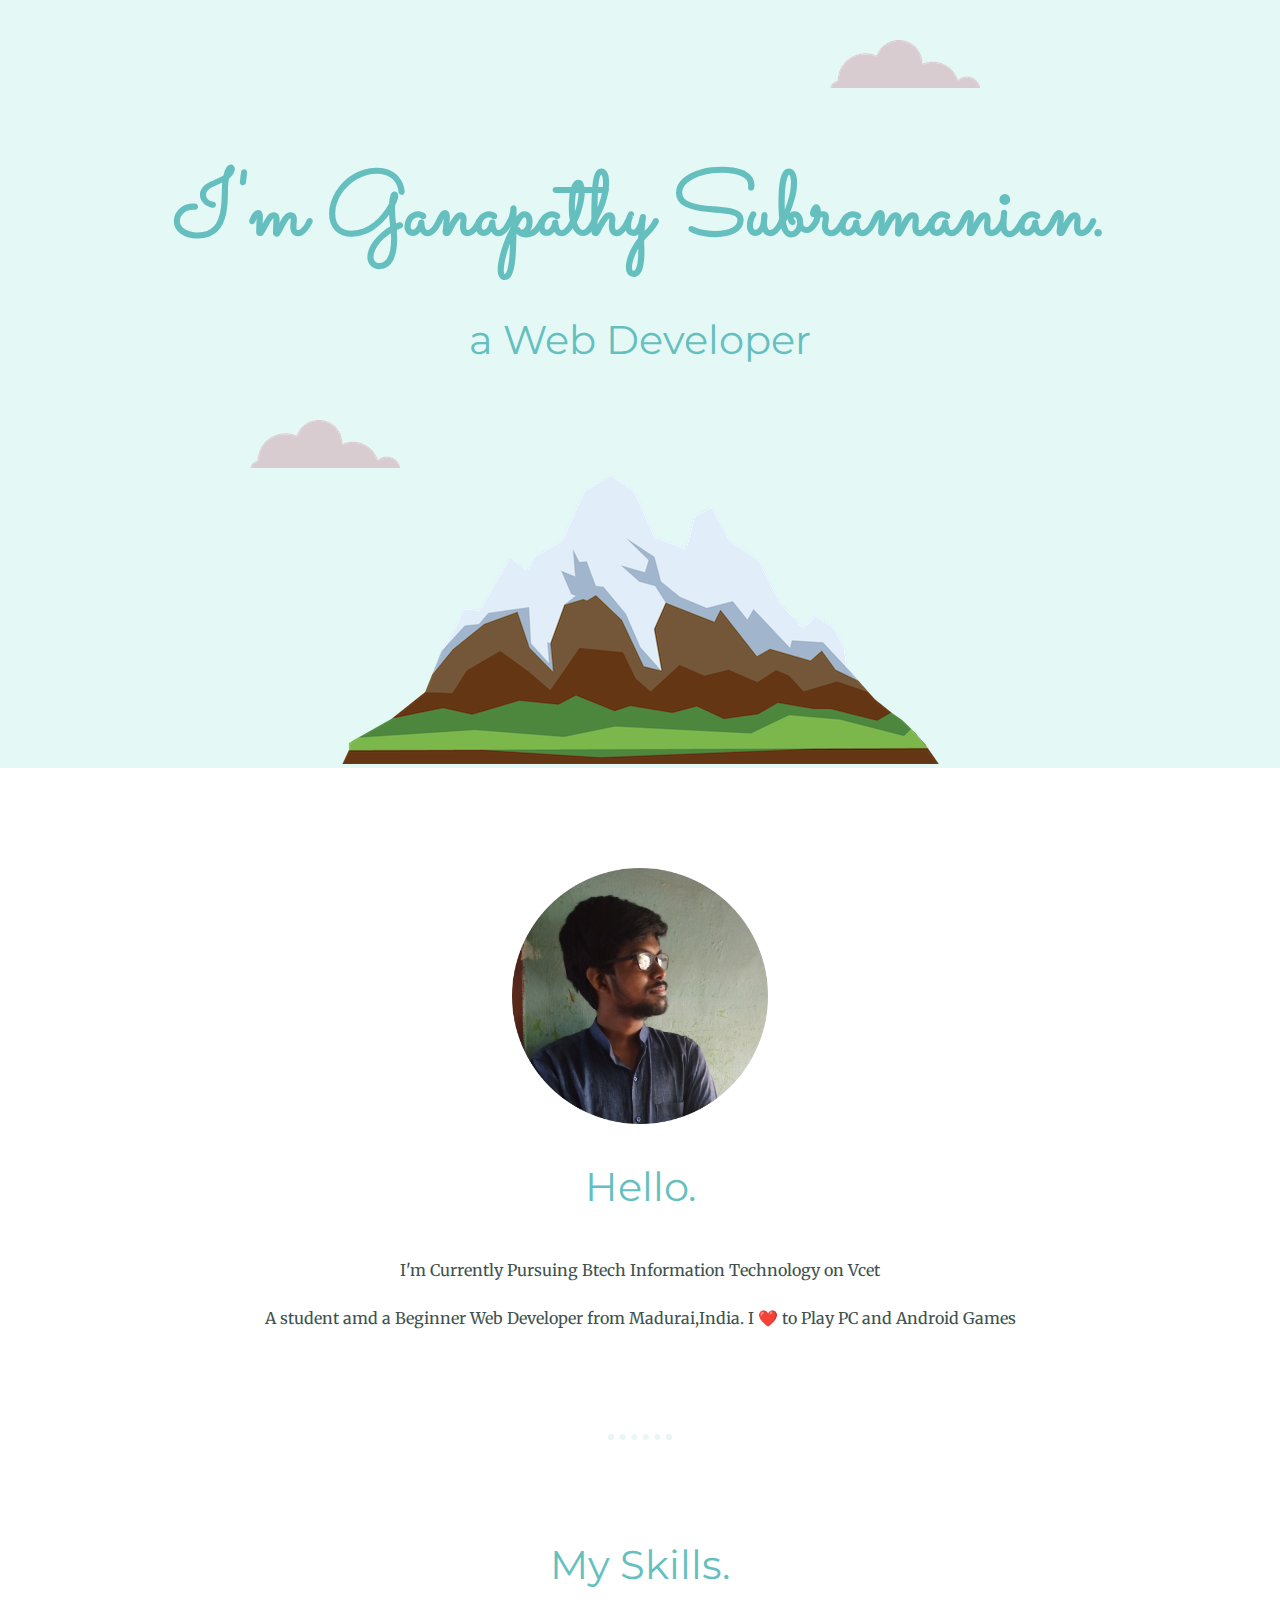
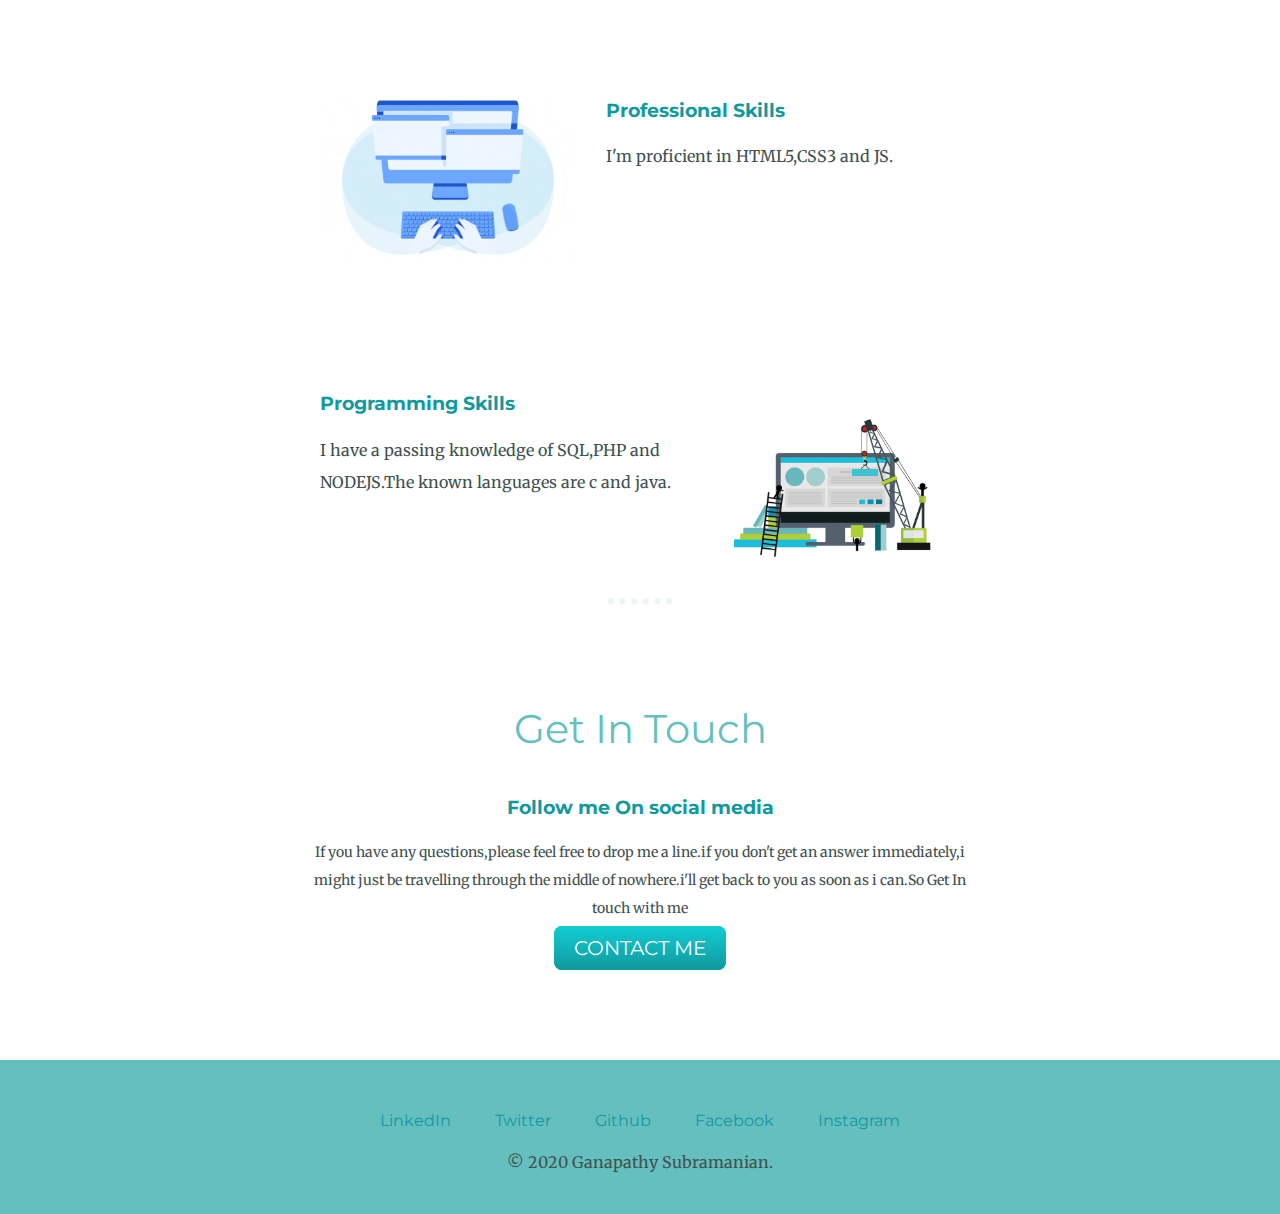
<file: index.html>
<!DOCTYPE html>
<html>

<head>
  <meta charset="utf-8">
  <title>Ganapathy Subramanian</title>
  <link rel="stylesheet" href="css/styles.css">
  <link href="https://fonts.googleapis.com/css?family=Merriweather|Montserrat|Sacramento" rel="stylesheet">
  <link rel="icon" href="GS.ico">
</head>

<body>
  <div class="top-container">
    <img class="top-cloud" src="images/cloud.png" alt="cloud">
    <div class="title-text">
      <h1>I'm Ganapathy Subramanian.</h1>
      <h2>a Web Developer</</h2>
    </div>
    <img class="bottom-cloud" src="images/cloud.png" alt="cloud">
    <img class="mountain" src="images/mountain.png" alt="mountain-img">
  </div>

  <div class="middle-container">
    <div class="profile">
      <img class="profile-img"src="images/Ganapathy.png" alt="angela-profile-img">
      <h2>Hello.</h2>
      <p>I'm Currently Pursuing Btech Information Technology on Vcet</p>
      <p>A student amd a Beginner Web Developer from Madurai,India. I ❤️ to Play PC and Android Games</p>    </div>
    <hr>
	<div class="skills">
          <h2>My Skills.</h2>
          <div class="skill-row">
            <img class="code-img" src="gif/skill.gif" alt="">
            <h3>Professional Skills</h3>
            <p>I'm proficient in HTML5,CSS3 and JS.</p>
          </div><br>
          <div class="skill-row">
            <img class="chilli-img" src="gif/web-dev.gif" alt="">
            <h3>Programming Skills</h3>
            <p>I have a passing knowledge of SQL,PHP and NODEJS.The known languages are c and java.</p>          </div>
        </div>
    <hr>
     <div class="contact-me">
          <h2>Get In Touch</h2>
          <h3>Follow me On social media</h3>
          <p class="contact-para">If you have any questions,please feel free to drop me a line.if you don't get an answer immediately,i might just be travelling through the middle of nowhere.i'll get back to you as soon as i can.So Get In touch with me  </p>
          <a class="btn" href="contact-me.html">CONTACT ME</a>
        </div>
      </div>

   
      <div class="bottom-container">
        <a class="footer-link" href="https://www.linkedin.com/">LinkedIn</a>
        <a class="footer-link" href="https://www.linkedin.com/in/ganapathy-subramanian-897325194/">Twitter</a>
        <a class="footer-link" href="https://github.com/ganapathyda">Github</a>
        <a href="https://www.facebook.com/ganapathysubramanian.ganapathysubramanian.336/">Facebook</a>
        <a href="https://www.instagram.com/ganapathyda">Instagram</a>
        <p>© 2020 Ganapathy Subramanian.</p>
      </div>
</body>

</html>
</file>
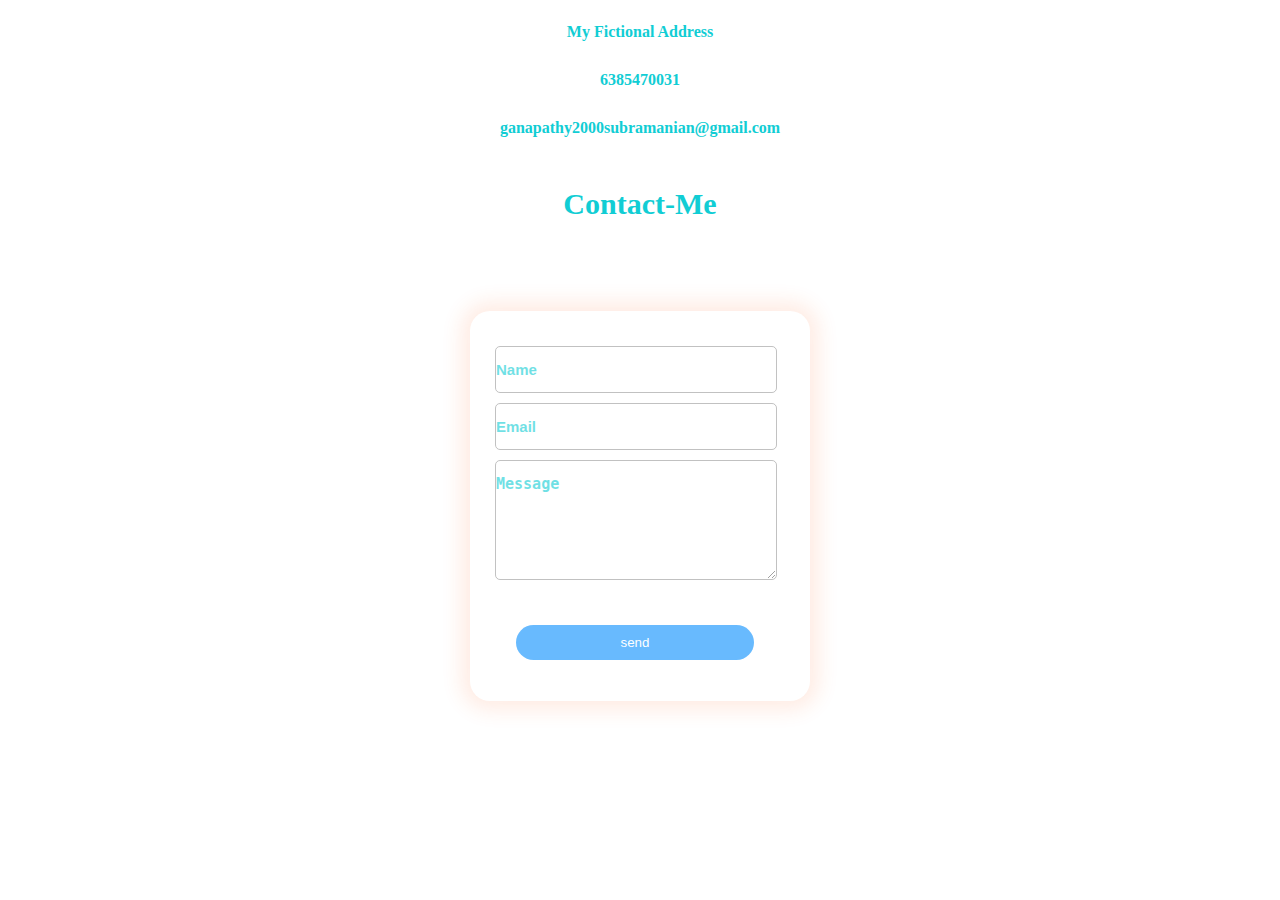
<file: contact-me.html>
<!DOCTYPE html>
<html lang="en">
<head>
    <meta charset="UTF-8">
    <meta name="viewport" content="width=device-width, initial-scale=1.0">
    <link rel="stylesheet" href="css/styles.css">
    <title>Contact Me</title>
</head>
<body>
    <div class="contact-me" id="contact">
    <p>My Fictional Address</p>
    <p>6385470031</p>
    <p>ganapathy2000subramanian@gmail.com</p>
   
 
        <div class="contact_header">
            <p>Contact-Me</p>
        </div>
                <div class="contact_content">
                    <form action="mailto:ganapathy5subramanian@gmail.com" class="contact_form">
                        <input type="text" placeholder="Name" class="contact_input">
                        <input type="mail" placeholder="Email" class="contact_input">
                        <textarea name="" id="" placeholder="Message" cols="0" rows="5" class="contact_input"></textarea>
                        <br><br><br><input type="button" value="send" class="submit-btn">
                    </form>
                </div>
        </div>
</body>
</html>
</file>
<file: css/styles.css>
body {
  color: #40514E;
  margin: 0;
  text-align: center;
  font-family: 'Merriweather', serif;
}

h1 {
  color: #66BFBF;
  font-size: 5.625rem;
  margin: 50px auto 0 auto;
  font-family: 'Sacramento', cursive;
}

h2 {
  color: #66BFBF;
  font-family: 'Montserrat', sans-serif;
  font-size: 2.5rem;
  font-weight: normal;
  padding-bottom: 10px;
}

h3 {
  color: #11999E;
  font-family: 'Montserrat', sans-serif;
}

p {
  line-height: 2;
}

hr {
  border: dotted #EAF6F6 6px;
  border-bottom: none;
  width: 4%;
  margin: 100px auto;
}

a{
  color: #11999E;
  font-family: 'Montserrat', sans-serif;
  margin: 10px 20px;
  text-decoration: none;
}

a:hover {
  color: #EAF6F6;
}

.top-container {
  background-color: #E4F9F5;
  position: relative;
  padding-top: 100px;
}

.middle-container {
  margin: 100px 0;
}

.bottom-container {
  background-color: #66BFBF;
  padding: 50px 0 20px;
}

.skill-row {
  width: 50%;
  margin: 100px auto 100px auto;
  text-align: left;
}

.pro {
  text-decoration: underline;
}

.intro {
  width: 30%;
  margin: auto;
}

.contact-message {
  width: 40%;
  margin: 40px auto 60px;
}

.copyright {
  color: #EAF6F6;
  font-size: 0.75rem;
  padding: 20px 0;
}

.top-cloud {
  position: absolute;
  right: 300px;
  top: 40px;
}

.bottom-cloud {
  position: absolute;
  left: 250px;
  bottom: 300px;
}
.profile-img{
	width:20%;
}
.code-img {
  width: 40%;
  float: left;
  margin-right: 30px;
}

.chilli-img {
  width: 40%;
  float: right;
  margin-left: 30px;
}
.contact-para{
    margin-left:300px;
    margin-right:300px;
	font-size:14px;
}
.btn {
  background: #11cdd4;
  background-image: -webkit-linear-gradient(top, #11cdd4, #11999e);
  background-image: -moz-linear-gradient(top, #11cdd4, #11999e);
  background-image: -ms-linear-gradient(top, #11cdd4, #11999e);
  background-image: -o-linear-gradient(top, #11cdd4, #11999e);
  background-image: linear-gradient(to bottom, #11cdd4, #11999e);
  -webkit-border-radius: 8;
  -moz-border-radius: 8;
  border-radius: 8px;
  font-family: 'Montserrat', sans-serif;
  color: #ffffff;
  font-size: 20px;
  padding: 10px 20px 10px 20px;
  text-decoration: none;
}

.btn:hover {
  background: #30e3cb;
  background-image: -webkit-linear-gradient(top, #30e3cb, #2bc4ad);
  background-image: -moz-linear-gradient(top, #30e3cb, #2bc4ad);
  background-image: -ms-linear-gradient(top, #30e3cb, #2bc4ad);
  background-image: -o-linear-gradient(top, #30e3cb, #2bc4ad);
  background-image: linear-gradient(to bottom, #30e3cb, #2bc4ad);
  text-decoration: none;
}
  /* contact-me */
  #contact p{
      color:#11cdd4;
      font-weight: bold;
  }
  .contact_header{
    text-align:center;
    font-weight:bold ;   
    font-size:30px;
    color:#048dfe;
}
.contact_content{
	font-family: sans-serif;
	height: 380px;
	width: 330px;
	position: relative;
	margin: 6% auto;
	background: #fff;
	padding: 5px;
	border-radius: 20px;
	box-shadow: 0 0 20px 9px #ff61241f;
}
::placeholder{
    color:#11cdd4;
    font-weight: bold;
}
.contact_form{
    z-index: 1;
	top:30px;
	position: absolute;
	width: 280px;
    transition: .5s;
    margin-left:20px;
}
.contact_input{
    width: 100%;
    opacity:0.6;
	padding: 14px 0;
	margin: 5px 0;
	border-left: 1px solid #999;
	border-top:1px solid #999;
	border-right: 1px solid #999;
    border-bottom: 1px solid #999;
    border-radius: 5px;
	outline: none; 
    background: transparent;
    font-size:15px;
}
.submit-btn{
	width: 85%;
	padding: 10px 30px;
	cursor: pointer;
	display: block;
	margin:auto;
    background: #048dfe;
    color:white;
	border: 0;
	outline: none;
    border-radius: 30px;
    opacity:0.6;
}
.submit-btn:hover{
    background-color: #048dfe;
    color:#fff;
    opacity:1;
}
</file>
